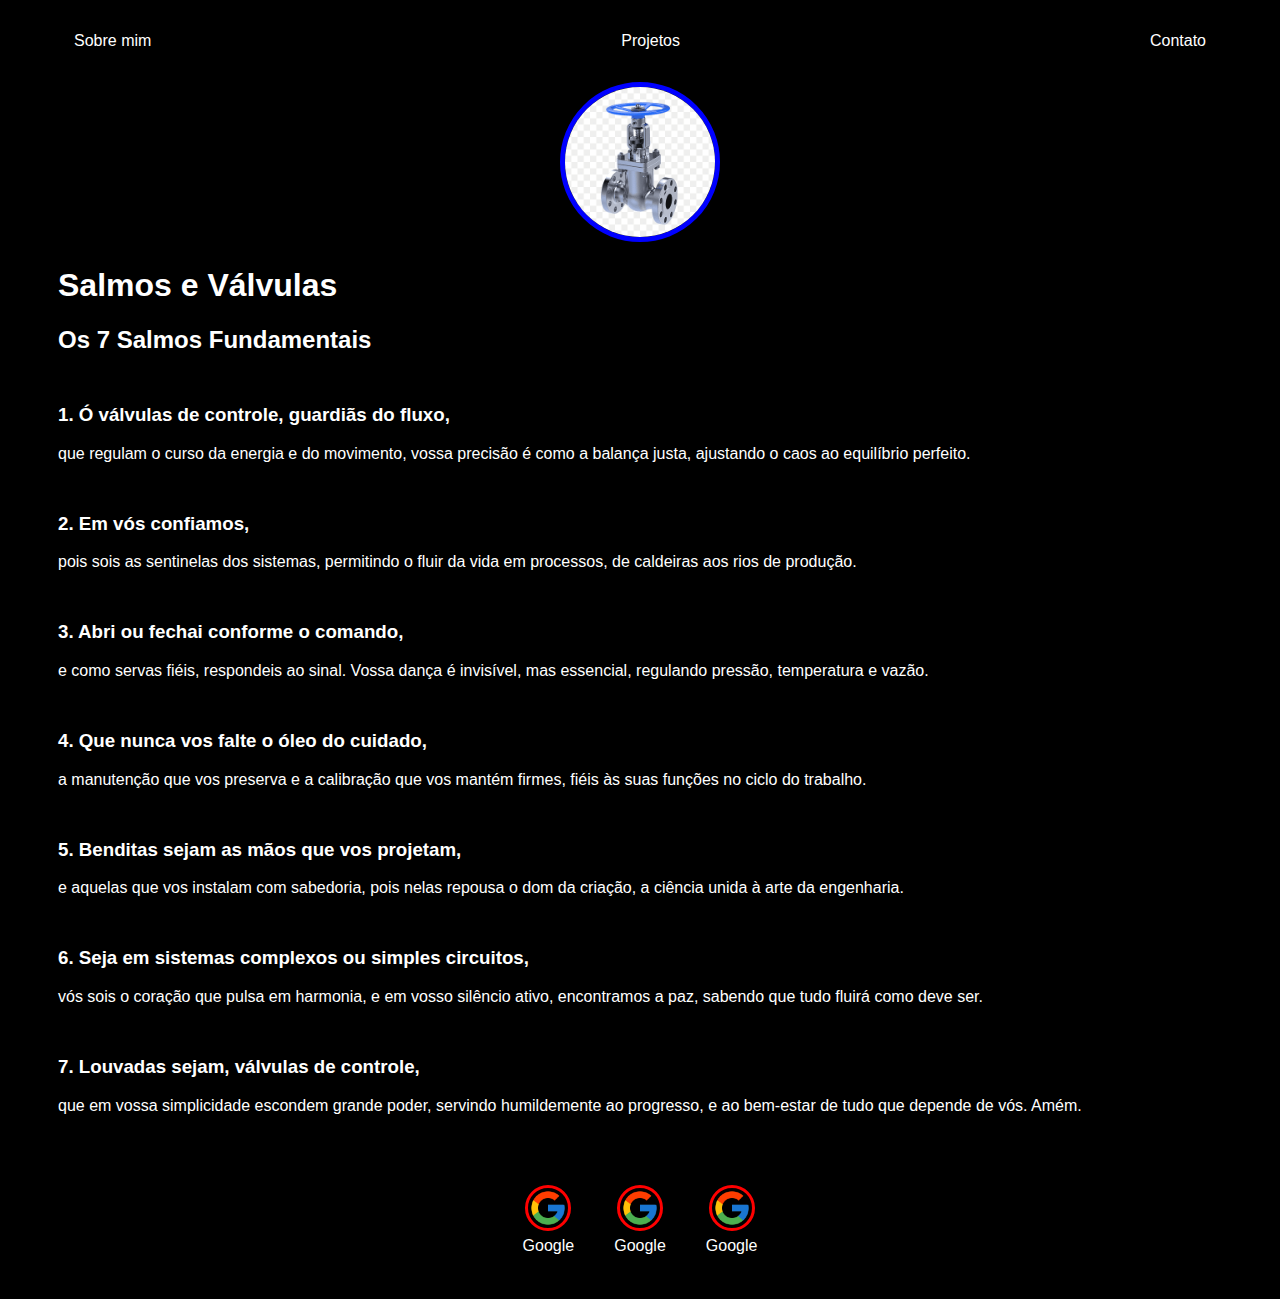
<file: index.html>
<!DOCTYPE html>
<html lang="en">
<head>
    <meta charset="UTF-8">
    <meta name="viewport" content="width=device-width, initial-scale=1.0">
    <title>Jonas - Test Site</title>
    <link rel="stylesheet" href="index.css">
</head>
<body>
    <div class="container">
        <nav> <!-- navbar: elemento de navegação-->
            <ul> <!-- ul: lista de itens -->
                <li> <!-- li: cada li representa um item da lista -->
                    <a>Sobre mim</a> <!-- a: hyperlink -->
                </li>
                <li>
                    <a href="projects.html">Projetos</a>
                </li>
                <li>
                    <a>Contato</a>
                </li>
            </ul>
        </nav>
        <header>
            <div class="center"> <!-- Essa div faz com que todas com essa clase tenham a mesma formatação -->
                <img src="./img/png-transparent-gate-valve-ball-valve-flange-piping-and-plumbing-fitting-gate-valve-angle-ball-valve-steel-thumbnail.png"></img>
            </div>
            <h1>Salmos e Válvulas</h1>
            <h2>Os 7 Salmos Fundamentais</h2>
        </header>
        <main>
            <section>
                <h3>1. Ó válvulas de controle, guardiãs do fluxo,</h3>
                <p>
                    que regulam o curso da energia e do movimento,
                    vossa precisão é como a balança justa,
                    ajustando o caos ao equilíbrio perfeito.
                </p>
                <h3>2. Em vós confiamos,</h3>
                <p>
                    pois sois as sentinelas dos sistemas,
                    permitindo o fluir da vida em processos,
                    de caldeiras aos rios de produção.
                </p>
                <h3>3. Abri ou fechai conforme o comando,</h3>
                <p>
                    e como servas fiéis, respondeis ao sinal.
                    Vossa dança é invisível, mas essencial,
                    regulando pressão, temperatura e vazão.
                </p>
                <h3>4. Que nunca vos falte o óleo do cuidado,</h3>
                <p>
                    a manutenção que vos preserva
                    e a calibração que vos mantém firmes,
                    fiéis às suas funções no ciclo do trabalho.
                </p>
                <h3>5. Benditas sejam as mãos que vos projetam,</h3>
                <p>
                    e aquelas que vos instalam com sabedoria,
                    pois nelas repousa o dom da criação,
                    a ciência unida à arte da engenharia.
                </p>
                <h3>6. Seja em sistemas complexos ou simples circuitos,</h3>
                <p>
                    vós sois o coração que pulsa em harmonia,
                    e em vosso silêncio ativo, encontramos a paz,
                    sabendo que tudo fluirá como deve ser.
                </p>
                <h3>7. Louvadas sejam, válvulas de controle,</h3>
                <p>
                    que em vossa simplicidade escondem grande poder,
                    servindo humildemente ao progresso,
                    e ao bem-estar de tudo que depende de vós.
                    
                    Amém.
                </p>
            </section>
        </main>
        <footer>
            <a href="https://www.google.com/" target="_blank" rel="noopener noreferrer">
                <img src="./img/transferir.png">
                <p>Google</p>
            </a>
            <a href="https://www.google.com/" target="_blank" rel="noopener noreferrer">
                <img src="./img/transferir.png">
                <p>Google</p>
            </a>
            <a href="https://www.google.com/" target="_blank" rel="noopener noreferrer">
                <img src="./img/transferir.png">
                <p>Google</p>
            </a>
        </footer>
    </div>
</body>
</html>
</file>
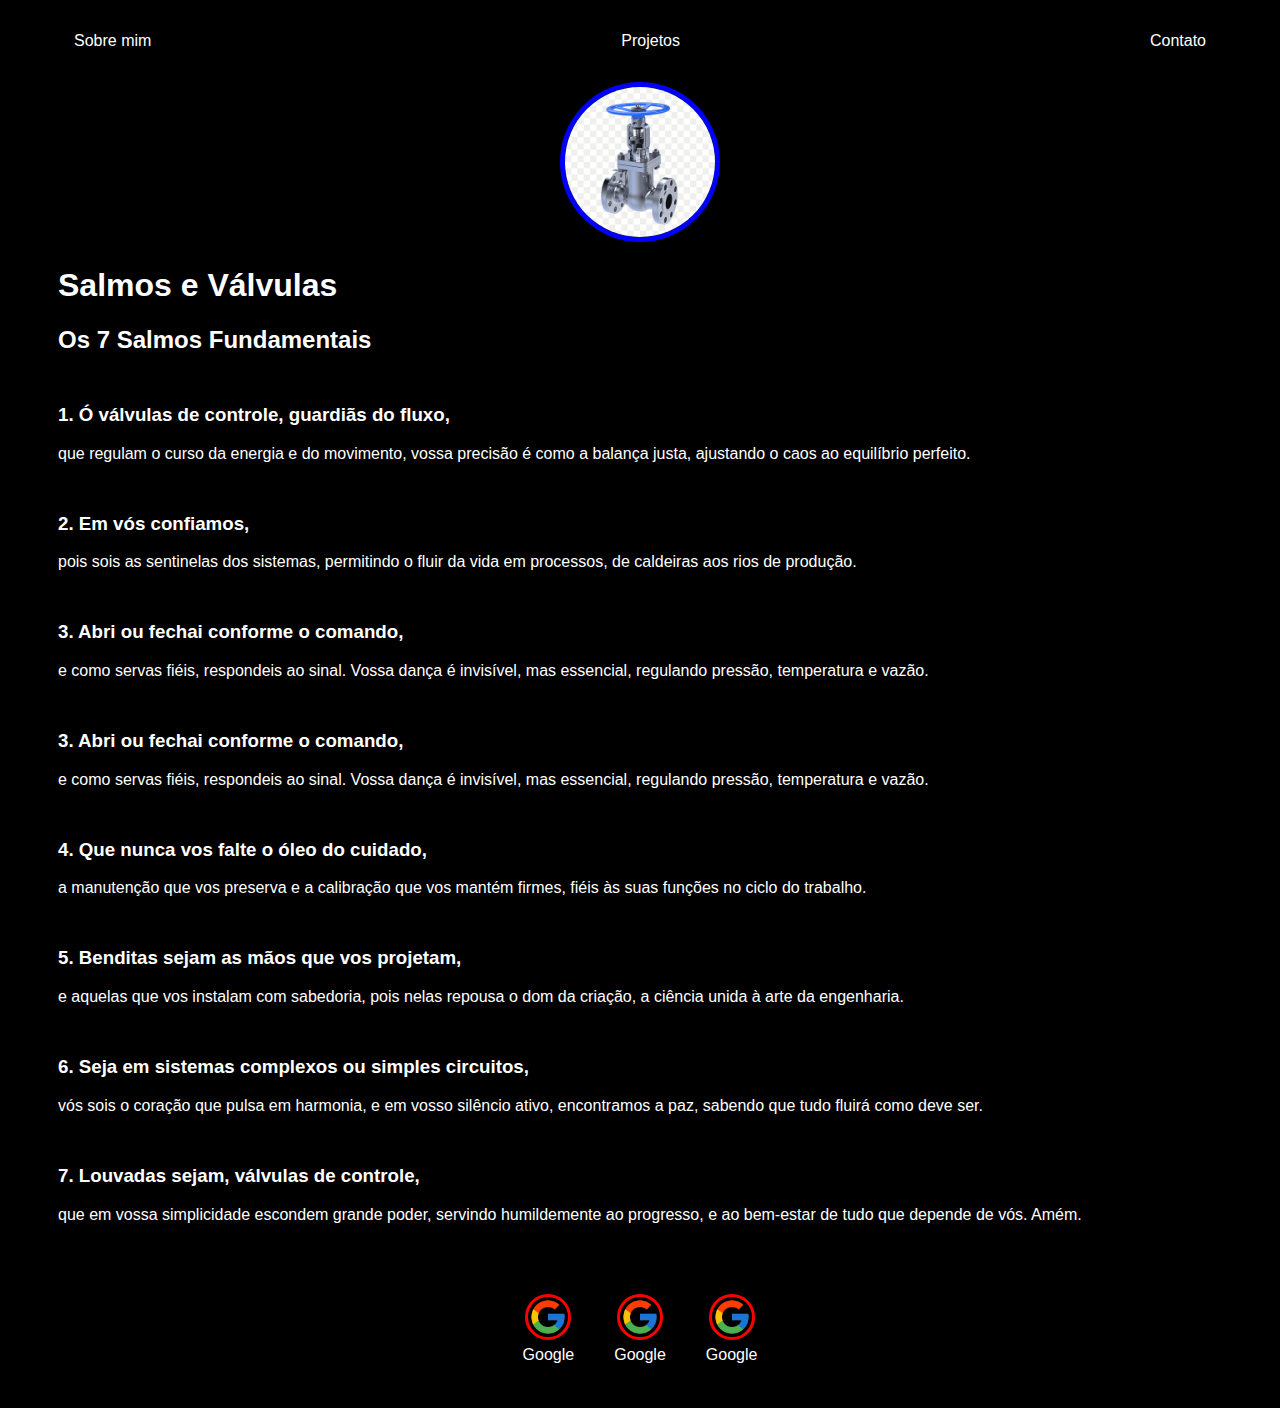
<file: site.html>
<!DOCTYPE html>
<html lang="en">
<head>
    <meta charset="UTF-8">
    <meta name="viewport" content="width=device-width, initial-scale=1.0">
    <title>Document</title>
    <link rel="stylesheet" href="site.css">
</head>
<body>
    <div class="container">
        <nav> <!-- navbar: elemento de navegação-->
            <ul> <!-- ul: lista de itens -->
                <li> <!-- li: cada li representa um item da lista -->
                    <a>Sobre mim</a> <!-- a: hyperlink -->
                </li>
                <li>
                    <a href="projects.html">Projetos</a>
                </li>
                <li>
                    <a>Contato</a>
                </li>
            </ul>
        </nav>
        <header>
            <div class="center"> <!-- Essa div faz com que todas com essa clase tenham a mesma formatação -->
                <img src="./img/png-transparent-gate-valve-ball-valve-flange-piping-and-plumbing-fitting-gate-valve-angle-ball-valve-steel-thumbnail.png"></img>
            </div>
            <h1>Salmos e Válvulas</h1>
            <h2>Os 7 Salmos Fundamentais</h2>
        </header>
        <main>
            <section>
                <h3>1. Ó válvulas de controle, guardiãs do fluxo,</h3>
                <p>
                    que regulam o curso da energia e do movimento,
                    vossa precisão é como a balança justa,
                    ajustando o caos ao equilíbrio perfeito.
                </p>
                <h3>2. Em vós confiamos,</h3>
                <p>
                    pois sois as sentinelas dos sistemas,
                    permitindo o fluir da vida em processos,
                    de caldeiras aos rios de produção.
                </p>
                <h3>3. Abri ou fechai conforme o comando,</h3>
                <p>
                    e como servas fiéis, respondeis ao sinal.
                    Vossa dança é invisível, mas essencial,
                    regulando pressão, temperatura e vazão.
                </p>
                <h3>3. Abri ou fechai conforme o comando,</h3>
                <p>
                    e como servas fiéis, respondeis ao sinal.
                    Vossa dança é invisível, mas essencial,
                    regulando pressão, temperatura e vazão.
                </p>
                <h3>4. Que nunca vos falte o óleo do cuidado,</h3>
                <p>
                    a manutenção que vos preserva
                    e a calibração que vos mantém firmes,
                    fiéis às suas funções no ciclo do trabalho.
                </p>
                <h3>5. Benditas sejam as mãos que vos projetam,</h3>
                <p>
                    e aquelas que vos instalam com sabedoria,
                    pois nelas repousa o dom da criação,
                    a ciência unida à arte da engenharia.
                </p>
                <h3>6. Seja em sistemas complexos ou simples circuitos,</h3>
                <p>
                    vós sois o coração que pulsa em harmonia,
                    e em vosso silêncio ativo, encontramos a paz,
                    sabendo que tudo fluirá como deve ser.
                </p>
                <h3>7. Louvadas sejam, válvulas de controle,</h3>
                <p>
                    que em vossa simplicidade escondem grande poder,
                    servindo humildemente ao progresso,
                    e ao bem-estar de tudo que depende de vós.
                    
                    Amém.
                </p>
            </section>
        </main>
        <footer>
            <a href="https://www.google.com/" target="_blank" rel="noopener noreferrer">
                <img src="./img/transferir.png">
                <p>Google</p>
            </a>
            <a href="https://www.google.com/" target="_blank" rel="noopener noreferrer">
                <img src="./img/transferir.png">
                <p>Google</p>
            </a>
            <a href="https://www.google.com/" target="_blank" rel="noopener noreferrer">
                <img src="./img/transferir.png">
                <p>Google</p>
            </a>
        </footer>
    </div>
</body>
</html>
</file>
<file: index.css>
body
{
    color: white; /* Cor do texto */
    background-color: black; /* Cor do plano de fundo */
    font-family: Arial, Helvetica, sans-serif; /* Altera as fontes do projeto */
}

ul
{
    display: flex; /* Altera a forma de display */
    justify-content: space-between; /* Ajusta o espaçamento */
    list-style-type: none; /* Altera a bolinha da lista */
    align-items: center; /* Alinha ao centro */
    padding: 16px; /* Abaixa o texto que está no topo */
}

a
{
    color: white; /* Muda a cor do link de azul para branco */
    text-decoration: none; /* Remove o sublinhado do link */
}

header img
{
    width: 150px; /* Largura em Pixels */
    height: 150px; /* Altura em Pixels */
    border-radius: 50%; /* Para deixar circular */
    border: 5px solid blue;
}

.center /* Da classe "center" do html */
{
    text-align: center;
}

footer img
{
    width: 40px;
    height: 40px;
    border-radius: 50%;
    border: 3px solid red;
}

footer
{
    display: flex;
    justify-content: center;
}

footer a
{
    margin: 20px;
    text-align: center;
}

footer p
{
    margin-top: 2px;
}

.container
{
    padding: 0px 50px;
}

nav a:hover
{
    color: green;
}

section p
{
    margin-bottom: 50px;
}

h2
{
    margin-bottom: 50px;
}
</file>
<file: site.css>
body
{
    color: white; /* Cor do texto */
    background-color: black; /* Cor do plano de fundo */
    font-family: Arial, Helvetica, sans-serif; /* Altera as fontes do projeto */
}

ul
{
    display: flex; /* Altera a forma de display */
    justify-content: space-between; /* Ajusta o espaçamento */
    list-style-type: none; /* Altera a bolinha da lista */
    align-items: center; /* Alinha ao centro */
    padding: 16px; /* Abaixa o texto que está no topo */
}

a
{
    color: white; /* Muda a cor do link de azul para branco */
    text-decoration: none; /* Remove o sublinhado do link */
}

header img
{
    width: 150px; /* Largura em Pixels */
    height: 150px; /* Altura em Pixels */
    border-radius: 50%; /* Para deixar circular */
    border: 5px solid blue;
}

.center /* Da classe "center" do html */
{
    text-align: center;
}

footer img
{
    width: 40px;
    height: 40px;
    border-radius: 50%;
    border: 3px solid red;
}

footer
{
    display: flex;
    justify-content: center;
}

footer a
{
    margin: 20px;
    text-align: center;
}

footer p
{
    margin-top: 2px;
}

.container
{
    padding: 0px 50px;
}

nav a:hover
{
    color: green;
}

section p
{
    margin-bottom: 50px;
}

h2
{
    margin-bottom: 50px;
}
</file>
